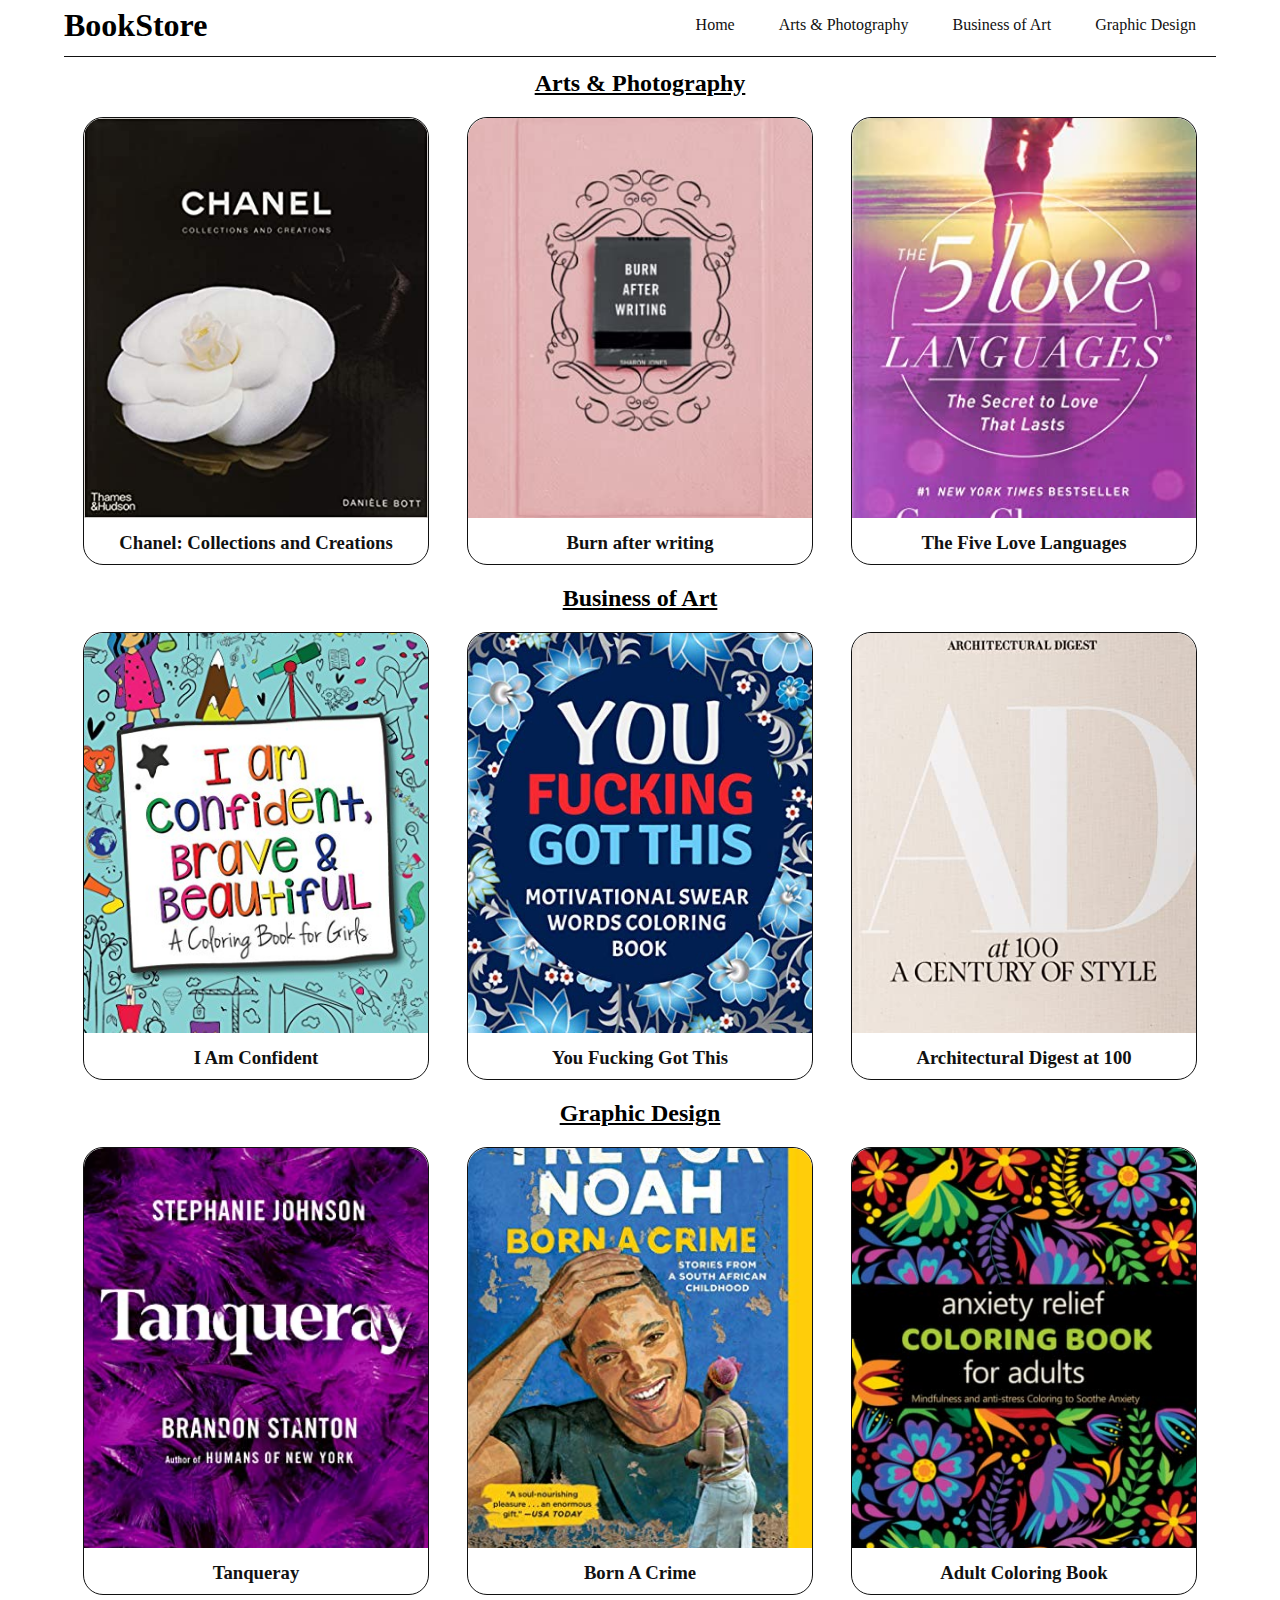
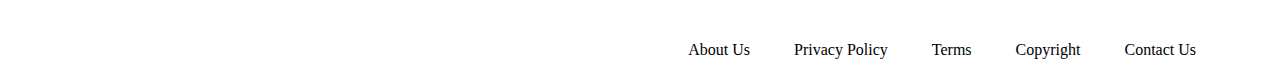
<file: index.html>
<!DOCTYPE html>
<html lang="en">
<head>
    <meta charset="UTF-8">
    <meta http-equiv="X-UA-Compatible" content="IE=edge">
    <meta name="viewport" content="width=device-width, initial-scale=1.0">
    <title>Book Store</title>
    <link rel="stylesheet" href="css/main.css">
    <link rel="icon" type="image/x-icon" href="/images/icon.jpg">
</head>
<body>
    <header>
        <div class="container">
            <h1>BookStore</h1>
            <nav>
                <ul>
                    <li><a href="index.html">Home</a></li>
                    <li><a href="category.html">Arts & Photography</a></li>
                    <li><a href="category.html">Business of Art</a></li>
                    <li><a href="category.html">Graphic Design</a></li>                    
                </ul>
            </nav>
        </div>
    </header>
    <main>
        <div class="container">
            <a href="category.html"><h2>Arts & Photography</h2></a>
            <div class="list-book">
                <div class="box-book">
                    <a href="book-detail.html">
                        <img src="images/img-1.jpg" alt="Chanel: Collections and Creations">
                        <h3>Chanel: Collections and Creations</h3>
                    </a>
                </div>
                <div class="box-book">
                    <a href="book-detail.html">
                        <img src="images/img-2.jpg" alt="Burn after writing">
                        <h3>Burn after writing</h3>
                    </a>
                </div>
                <div class="box-book">
                    <a href="book-detail.html">
                        <img src="images/img-3.jpg" alt="The Five Love Languages">
                        <h3>The Five Love Languages</h3>
                    </a>
                </div>
            </div>
            <a href="category.html"><h2>Business of Art</h2></a>
            <div class="list-book">
                <div class="box-book">
                    <a href="book-detail.html">
                        <img src="images/img-4.jpg" alt="I Am Confident">
                        <h3>I Am Confident</h3>
                    </a>
                </div>
                <div class="box-book">
                    <a href="book-detail.html">
                        <img src="images/img-5.jpg" alt="You Fucking Got This">
                        <h3>You Fucking Got This</h3>
                    </a>
                </div>
                <div class="box-book">
                    <a href="book-detail.html">
                        <img src="images/img-6.jpg" alt="Architectural Digest at 100">
                        <h3>Architectural Digest at 100</h3>
                    </a>
                </div>
            </div>
            <a href="category.html"><h2>Graphic Design</h2></a>
            <div class="list-book">
                <div class="box-book">
                    <a href="book-detail.html">
                        <img src="images/img-7.jpg" alt="Tanqueray">
                        <h3>Tanqueray</h3>
                    </a>
                </div>
                <div class="box-book">
                    <a href="book-detail.html">
                        <img src="images/img-8.jpg" alt="Born A Crime">
                        <h3>Born A Crime</h3>
                    </a>
                </div>
                <div class="box-book">
                    <a href="book-detail.html">
                        <img src="images/img-9.jpg" alt="Adult Coloring Book">
                        <h3>Adult Coloring Book</h3>
                    </a>
                </div>
            </div>
        </div>
    </main>
    <footer>
        <div class="container">
            <nav>
                <ul>
                    <li><a href="#">About Us</a></li>
                    <li><a href="#">Privacy Policy</a></li>
                    <li><a href="#">Terms</a></li>
                    <li><a href="#">Copyright</a></li>
                    <li><a href="contact.html">Contact Us</a></li>
                </ul>
            </nav>
        </div>
    </footer>
</body>
</html>
</file>
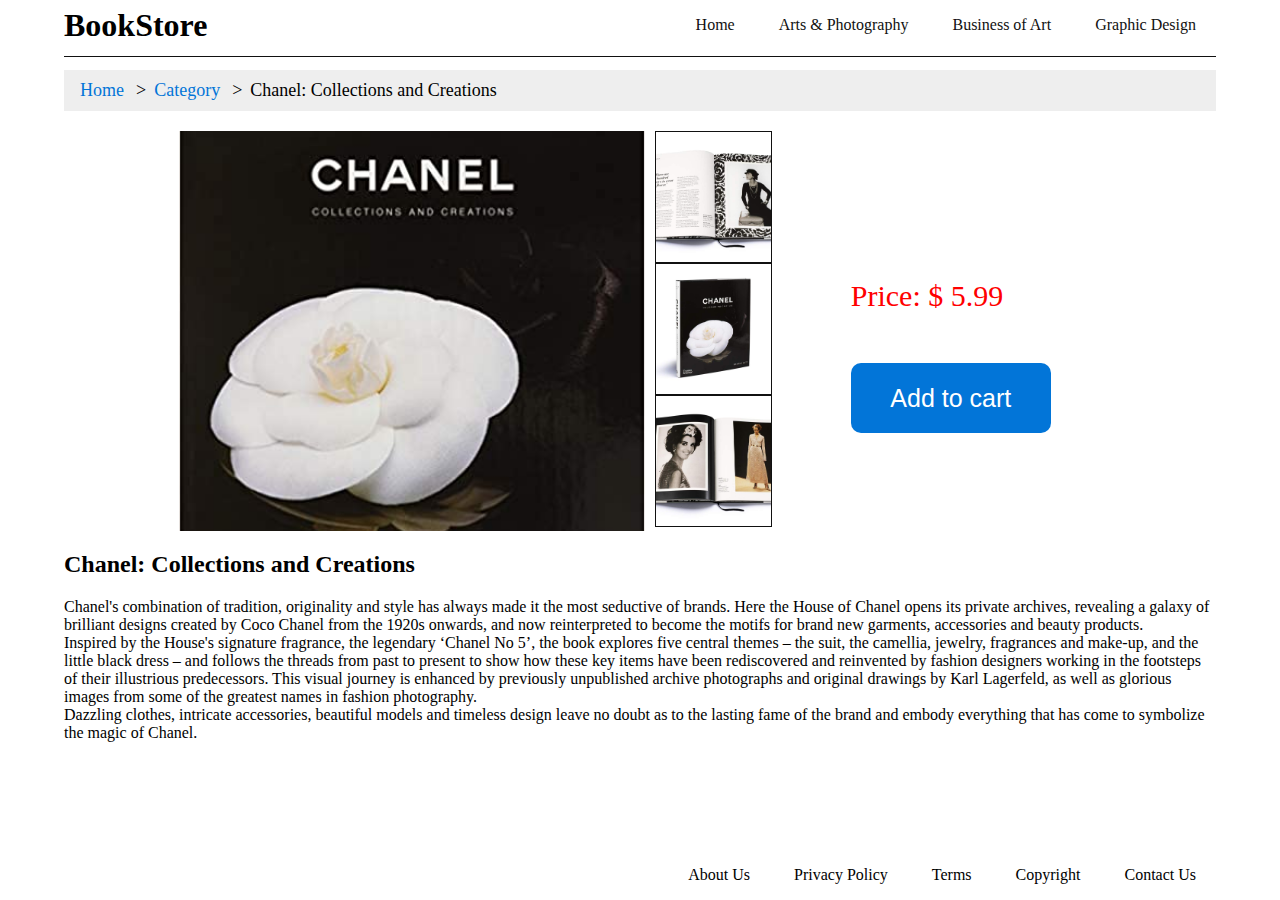
<file: book-detail.html>
<!DOCTYPE html>
<html lang="en">
<head>
    <meta charset="UTF-8">
    <meta http-equiv="X-UA-Compatible" content="IE=edge">
    <meta name="viewport" content="width=device-width, initial-scale=1.0">
    <title>Book Store</title>
    <link rel="stylesheet" href="css/detail.css">
    <link rel="icon" type="image/x-icon" href="/images/icon.jpg">
</head>
<body>
    <header>
        <div class="container">
            <h1>BookStore</h1>
            <nav>
                <ul>
                    <li><a href="index.html">Home</a></li>
                    <li><a href="category.html">Arts & Photography</a></li>
                    <li><a href="category.html">Business of Art</a></li>
                    <li><a href="category.html">Graphic Design</a></li>                    
                </ul>
            </nav>
        </div>
    </header>
    <main>
        <div class="container">
            <ul class="breadcrumb">
                <li><a href="index.html">Home</a></li>
                <li><a href="category.html">Category</a></li>
                <li>Chanel: Collections and Creations</li>
            </ul>
            <div class="detail-book">
                <div class="img-area">
                    <div class="img-list">
                        <img src="images/img-1.jpg" alt="Chanel: Collections and Creations">
                        <div class="small-img">
                            <img src="images/img-1-1.jpg" alt="Chanel: Collections and Creations">
                            <img src="images/img-1-2.jpg" alt="Chanel: Collections and Creations">
                            <img src="images/img-1-3.jpg" alt="Chanel: Collections and Creations">
                        </div>
                    </div>
                    <div class="price-and-button">
                        <p class="price">Price: $ 5.99</p>
                        <button>Add to cart</button>
                    </div>
                </div>
                <h2>Chanel: Collections and Creations</h2>
                <div class="book-des">
                    <p>Chanel's combination of tradition, originality and style has always made it the most seductive of brands. Here the House of Chanel opens its private archives, revealing a galaxy of brilliant designs created by Coco Chanel from the 1920s onwards, and now reinterpreted to become the motifs for brand new garments, accessories and beauty products.</p>
                    <p>Inspired by the House's signature fragrance, the legendary ‘Chanel No 5’, the book explores five central themes – the suit, the camellia, jewelry, fragrances and make-up, and the little black dress – and follows the threads from past to present to show how these key items have been rediscovered and reinvented by fashion designers working in the footsteps of their illustrious predecessors. This visual journey is enhanced by previously unpublished archive photographs and original drawings by Karl Lagerfeld, as well as glorious images from some of the greatest names in fashion photography.</p>
                    <p>Dazzling clothes, intricate accessories, beautiful models and timeless design leave no doubt as to the lasting fame of the brand and embody everything that has come to symbolize the magic of Chanel.</p>
                </div>                
            </div>
        </div>
    </main>
    <footer>
        <div class="container">
            <nav>
                <ul>
                    <li><a href="#">About Us</a></li>
                    <li><a href="#">Privacy Policy</a></li>
                    <li><a href="#">Terms</a></li>
                    <li><a href="#">Copyright</a></li>
                    <li><a href="contact.html">Contact Us</a></li>
                </ul>
            </nav>
        </div>
    </footer>
</body>
</html>
</file>
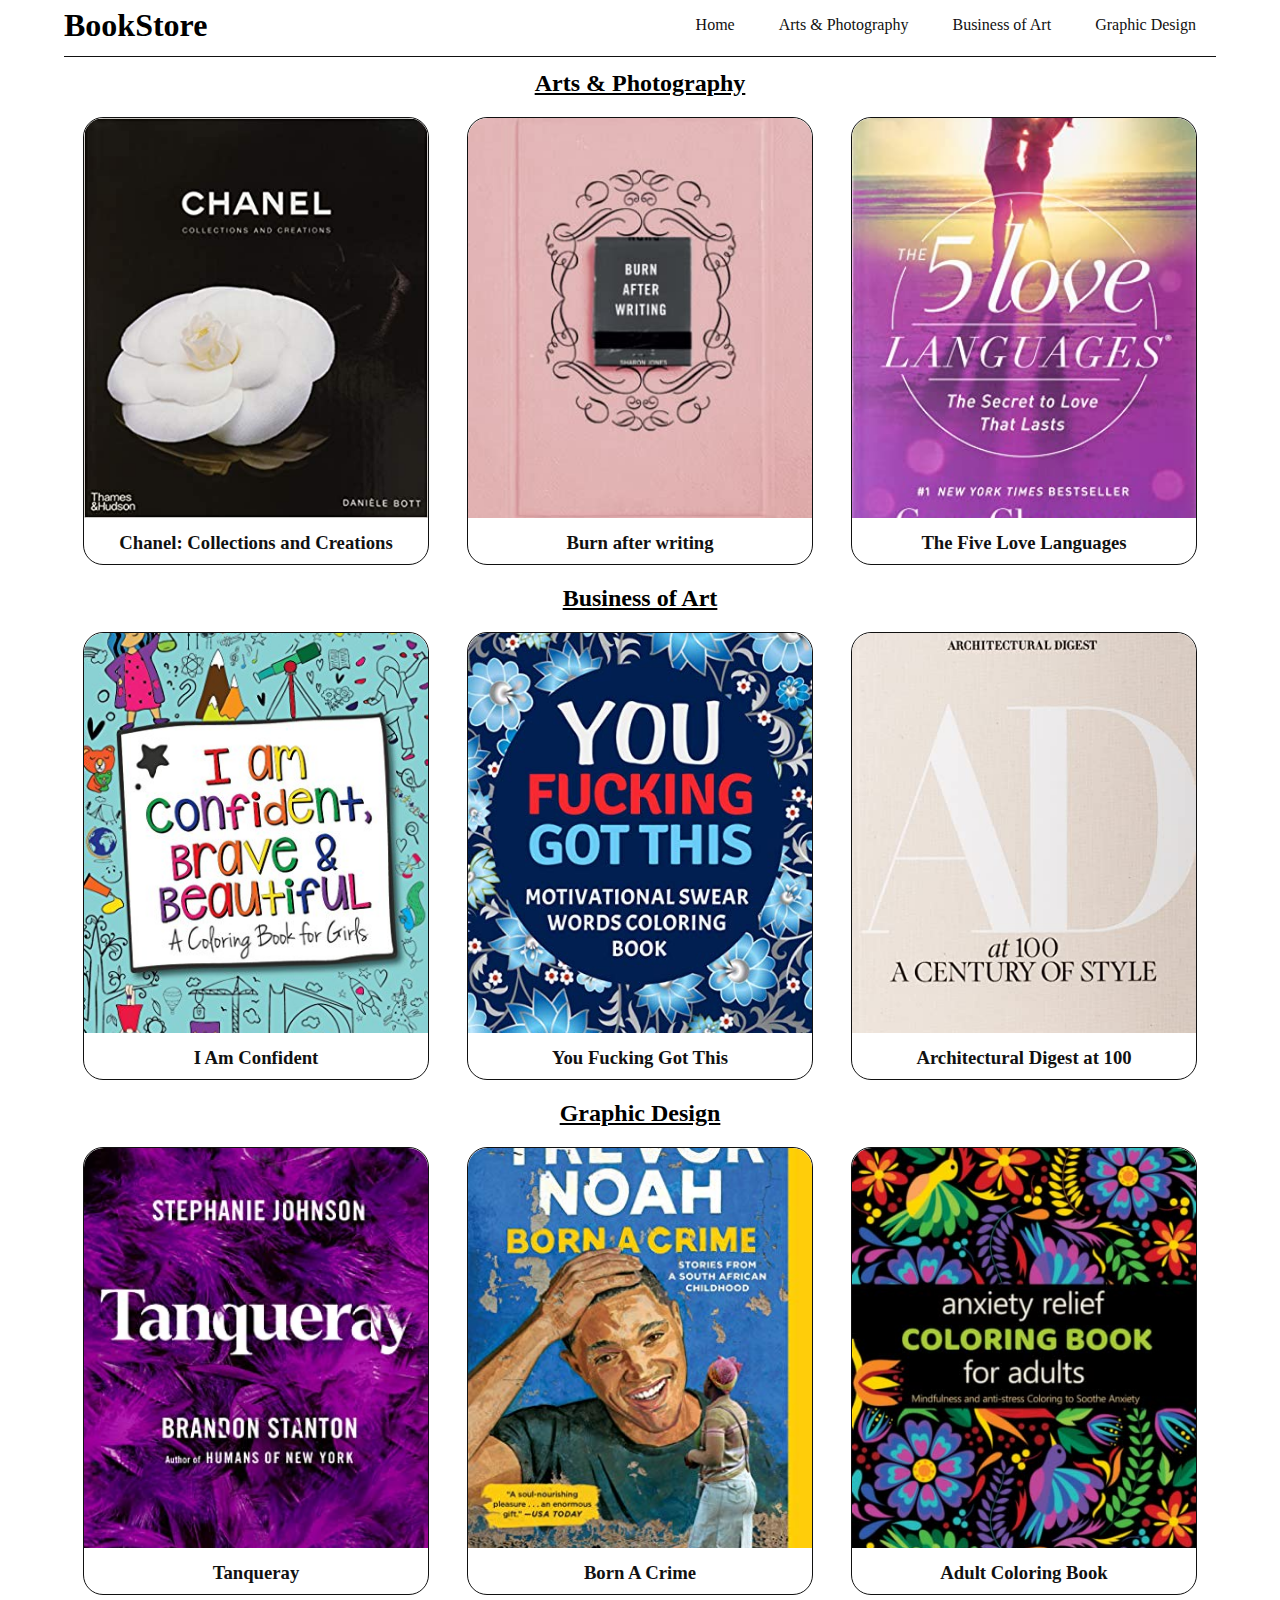
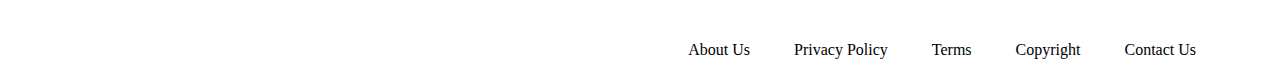
<file: category.html>
<!DOCTYPE html>
<html lang="en">
<head>
    <meta charset="UTF-8">
    <meta http-equiv="X-UA-Compatible" content="IE=edge">
    <meta name="viewport" content="width=device-width, initial-scale=1.0">
    <title>Book Store</title>
    <link rel="stylesheet" href="css/main.css">
    <link rel="icon" type="image/x-icon" href="/images/icon.jpg">
</head>
<body>
    <header>
        <div class="container">
            <h1>BookStore</h1>
            <nav>
                <ul>
                    <li><a href="index.html">Home</a></li>
                    <li><a href="category.html">Arts & Photography</a></li>
                    <li><a href="category.html">Business of Art</a></li>
                    <li><a href="category.html">Graphic Design</a></li>                    
                </ul>
            </nav>
        </div>
    </header>
    <main>
        <div class="container">
            <a href="#"><h2>Arts & Photography</h2></a>
            <div class="list-book">
                <div class="box-book">
                    <a href="book-detail.html">
                        <img src="images/img-1.jpg" alt="Chanel: Collections and Creations">
                        <h3>Chanel: Collections and Creations</h3>
                    </a>
                </div>
                <div class="box-book">
                    <a href="book-detail.html">
                        <img src="images/img-2.jpg" alt="Burn after writing">
                        <h3>Burn after writing</h3>
                    </a>
                </div>
                <div class="box-book">
                    <a href="book-detail.html">
                        <img src="images/img-3.jpg" alt="The Five Love Languages">
                        <h3>The Five Love Languages</h3>
                    </a>
                </div>
            </div>
            <a href="#"><h2>Business of Art</h2></a>
            <div class="list-book">
                <div class="box-book">
                    <a href="book-detail.html">
                        <img src="images/img-4.jpg" alt="I Am Confident">
                        <h3>I Am Confident</h3>
                    </a>
                </div>
                <div class="box-book">
                    <a href="book-detail.html">
                        <img src="images/img-5.jpg" alt="You Fucking Got This">
                        <h3>You Fucking Got This</h3>
                    </a>
                </div>
                <div class="box-book">
                    <a href="book-detail.html">
                        <img src="images/img-6.jpg" alt="Architectural Digest at 100">
                        <h3>Architectural Digest at 100</h3>
                    </a>
                </div>
            </div>
            <a href="#"><h2>Graphic Design</h2></a>
            <div class="list-book">
                <div class="box-book">
                    <a href="book-detail.html">
                        <img src="images/img-7.jpg" alt="Tanqueray">
                        <h3>Tanqueray</h3>
                    </a>
                </div>
                <div class="box-book">
                    <a href="book-detail.html">
                        <img src="images/img-8.jpg" alt="Born A Crime">
                        <h3>Born A Crime</h3>
                    </a>
                </div>
                <div class="box-book">
                    <a href="book-detail.html">
                        <img src="images/img-9.jpg" alt="Adult Coloring Book">
                        <h3>Adult Coloring Book</h3>
                    </a>
                </div>
            </div>
        </div>
    </main>
    <footer>
        <div class="container">
            <nav>
                <ul>
                    <li><a href="#">About Us</a></li>
                    <li><a href="#">Privacy Policy</a></li>
                    <li><a href="#">Terms</a></li>
                    <li><a href="#">Copyright</a></li>
                    <li><a href="contact.html">Contact Us</a></li>
                </ul>
            </nav>
        </div>
    </footer>
</body>
</html>
</file>
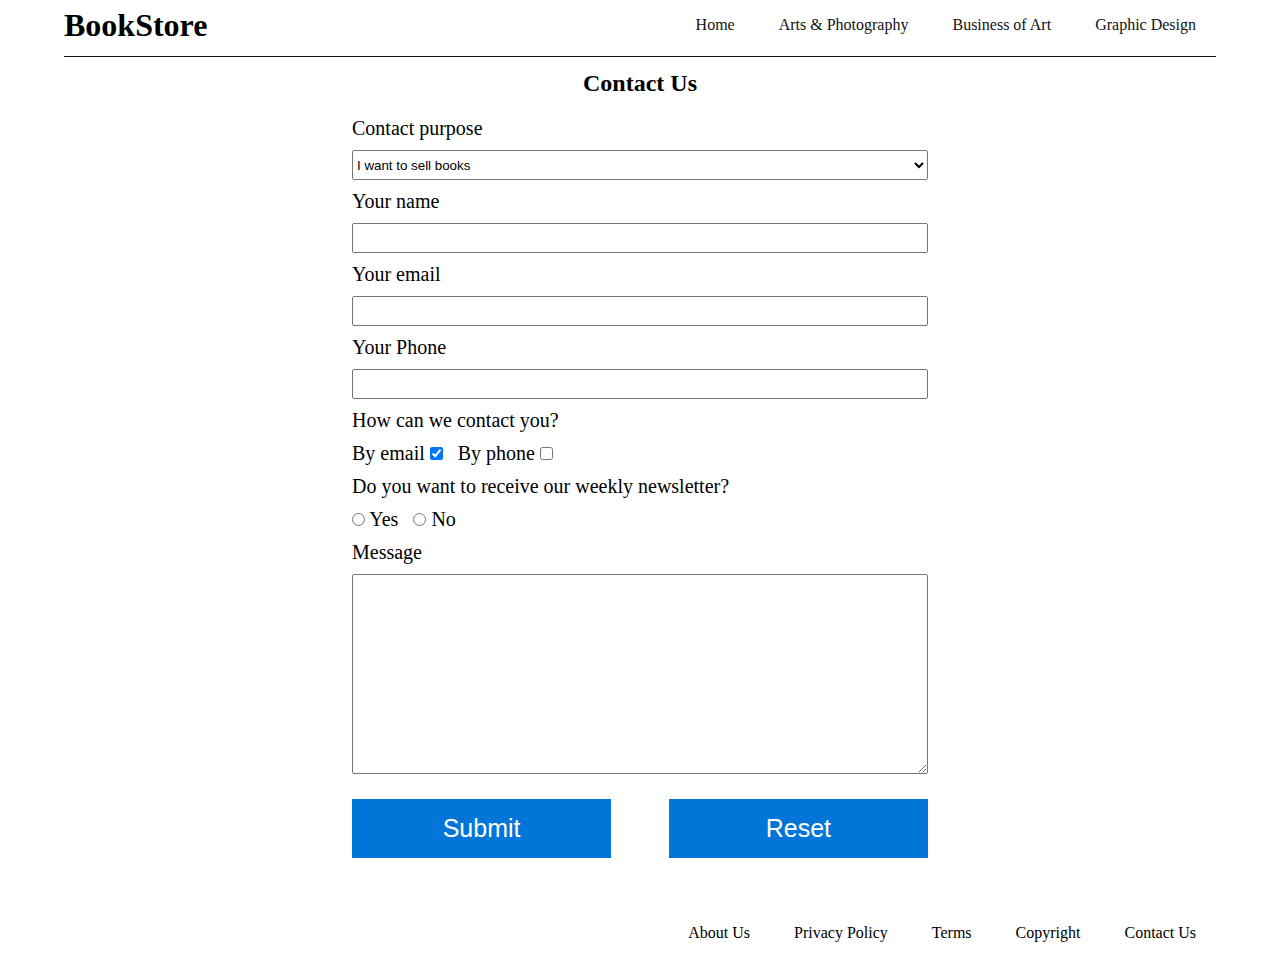
<file: contact.html>
<!DOCTYPE html>
<html lang="en">
<head>
    <meta charset="UTF-8">
    <meta http-equiv="X-UA-Compatible" content="IE=edge">
    <meta name="viewport" content="width=device-width, initial-scale=1.0">
    <title>Book Store</title>
    <link rel="stylesheet" href="css/contact.css">
    <link rel="icon" type="image/x-icon" href="/images/icon.jpg">
</head>
<body>
    <header>
        <div class="container">
            <h1>BookStore</h1>
            <nav>
                <ul>
                    <li><a href="index.html">Home</a></li>
                    <li><a href="category.html">Arts & Photography</a></li>
                    <li><a href="category.html">Business of Art</a></li>
                    <li><a href="category.html">Graphic Design</a></li>                  
                </ul>
            </nav>
        </div>
    </header>
    <main>
        <div class="container">
            <h2>Contact Us</h2>
            <form action="#">
                <label for="purpose">Contact purpose</label>
                <select name="purpose" id="purpose" class="full">
                    <option value="sell">I want to sell books</option>
                    <option value="buy">I want to buy books</option>
                </select>
                <label for="name">Your name</label>
                <input type="text" name="name" id="name" class="full">
                <label for="email">Your email</label>
                <input type="email" name="email" id="email" class="full">
                <label for="phone">Your Phone</label>
                <input type="phone" name="phone" id="phone" class="full">
                <label for="contact">How can we contact you?</label>
                <label for="byemail" class="inline">By email
                    <input type="checkbox" name="contact" value="byemail" checked="checked" id="byemail">
                </label>
                <label for="byphone" class="inline" style="margin-left: 10px;">By phone
                    <input type="checkbox" name="contact" value="byphone" id="byphone">
                </label>
                <label for="newsletter">Do you want to receive our weekly newsletter?</label>
                <input type="radio" id="yes" name="newsletter" value="yes">
                <label for="yes" class="inline">Yes</label>
                <input type="radio" id="no" name="newsletter" value="no" style="margin-left: 10px;">
                <label for="no" class="inline">No</label>
                <label for="message">Message</label>
                <textarea name="message" id="message"></textarea>
                <div class="flex-btn">
                    <button type="submit">Submit</button>
                    <button>Reset</button>
                </div>
            </form>
        </div>
    </main>
    <footer>
        <div class="container">
            <nav>
                <ul>
                    <li><a href="#">About Us</a></li>
                    <li><a href="#">Privacy Policy</a></li>
                    <li><a href="#">Terms</a></li>
                    <li><a href="#">Copyright</a></li>
                    <li><a href="contact.html">Contact Us</a></li>
                </ul>
            </nav>
        </div>
    </footer>
</body>
</html>
</file>
<file: css/main.css>
* {
    margin: 0;
    padding: 0;
    box-sizing: border-box;
}
.container {
    width: 90%;
    max-width: 1200px;
    margin: 0 auto;
}
header {
    height: 50px;
    line-height: 50px;
}
header .container {
    border-bottom: 1px solid #111111;
}
header h1 {
    display: inline;
}
header nav {
    display: inline;
    float: right;
}
header nav ul {
    display: inline;
}
header nav ul li {
    display: inline;
    color: #111111;
}
header nav ul li a{
    text-decoration: none;
    color: #111111;
    padding: 10px 20px;
}
main {
    margin-bottom: 30px;
    min-height: calc(100vh - 150px); 
}
main h2 {
    text-align: center;
    margin: 20px 0;
    color: black;
    text-decoration: underline;
}
main a {
    text-decoration: none;
    color: #111111;
}
main .list-book {
    display: flex;
    justify-content: space-around;
    flex-wrap: wrap;
}
main .list-book .box-book {
    width: 30%;
    border: 1px solid #111111;
    border-radius: 20px;
}
main .list-book .box-book img{
    width: 100%;
    height: 400px;
    object-fit: cover;
    border-top-left-radius: 20px;
    border-top-right-radius: 20px;
}
main .list-book .box-book h3{
    padding: 10px;
    text-align: center;
}
footer {
    height: 50px;
    line-height: 50px;
}
footer nav {
    float: right;
}
footer nav ul li {
    display: inline;
    padding: 0 20px;
}
footer nav ul li a {
    text-decoration: none;
    color: black;
}

@media screen and (max-width: 960px) {
    header {
        height: auto;
        line-height: auto;
    }
    header .container {
        border-bottom: none;
    }
    header h1 {
        display: block;
    }
    header nav {
        display: block;
        float: none;
        border-top: 1px solid #111111;
        border-bottom: 1px solid #111111;
    }
    header nav ul {
        display: inline;
    }
    header nav ul li {
        display: inline;
        color: #111111;
    }
}
@media screen and (max-width: 600px) {
    header {
        height: auto;
        line-height: auto;
    }
    header .container {
        border-bottom: none;
    }
    header h1 {
        display: block;
        text-align: center;
    }
    header nav {
        display: block;
        float: none;
        text-align: center;
        border-top: 1px solid #111111;
        border-bottom: 1px solid #111111;

    }
    header nav ul {
        display: block;
        width: 100%;
    }
    header nav ul li {
        display: block;
        color: #111111;
        width: 100%;
    }
    header nav ul li a{
        width: 100%;
    }
    main .list-book .box-book {
        width: 100%;
        margin: 20px 0;
    }
    footer nav {
        float: none;
        text-align: center;
    }
    footer nav ul li {
        padding: 0 5px;
    }
}
</file>
<file: css/detail.css>
* {
    margin: 0;
    padding: 0;
    box-sizing: border-box;
}
.container {
    width: 90%;
    max-width: 1200px;
    margin: 0 auto;
}
header {
    height: 50px;
    line-height: 50px;
}
header .container {
    border-bottom: 1px solid #111111;
}
header h1 {
    display: inline;
}
header nav {
    display: inline;
    float: right;
}
header nav ul {
    display: inline;
}
header nav ul li {
    display: inline;
    color: #111111;
}
header nav ul li a{
    text-decoration: none;
    color: #111111;
    padding: 10px 20px;
}
main {
    margin-bottom: 30px;
    min-height: calc(100vh - 150px); 
}
main ul.breadcrumb {
    margin: 20px 0;
    padding: 10px 16px;
    list-style: none;
    background-color: #eee;
}
main ul.breadcrumb li {
    display: inline;
    font-size: 18px;
}
main ul.breadcrumb li+li:before {
    padding: 8px;
    color: black;
    content: ">";
}
main ul.breadcrumb li a {
    color: #0275d8;
    text-decoration: none;
}
main ul.breadcrumb li a:hover {
    color: #01447e;
    text-decoration: underline;
}
main .detail-book .img-area {
    display: flex;
    max-height: 400px;
    margin: 0 auto;
    width: 80%;
    align-items: center;
}
main .detail-book .img-area .img-list{
    display: flex;
    height: 400px;
    width: 100%;
}
main .detail-book .img-area .img-list img {
    width: 75%;
    object-fit: cover;
}
main .detail-book .img-area .img-list .small-img {
    width: 25%;
}
main .detail-book .img-area .img-list .small-img img{
    height: 33%;
    display: block;
    margin: 0 10px;
    object-fit: cover;
    border: 1px solid #111111;
}
main .detail-book .img-area .price-and-button{
    width: 30%;
}
main .detail-book .img-area .price-and-button {
    margin: 0 50px;
}
main .detail-book .img-area .price-and-button p {
    font-size: 30px;
    color: red;
    padding: 50px 0;
}
main .detail-book .img-area .price-and-button button{
    width: 200px;
    height: 70px;
    background-color: #0275d8;
    color: white;
    border-radius: 10px;
    border: none;
    font-size: 25px;
    cursor: pointer;
}
main .detail-book h2 {
    margin: 20px 0;
}
footer {
    height: 50px;
    line-height: 50px;
}
footer nav {
    float: right;
}
footer nav ul li {
    display: inline;
    padding: 0 20px;
}
footer nav ul li a {
    text-decoration: none;
    color: black;
}
@media screen and (max-width: 960px) {
    header {
        height: auto;
        line-height: auto;
    }
    header .container {
        border-bottom: none;
    }
    header h1 {
        display: block;
    }
    header nav {
        display: block;
        float: none;
        border-top: 1px solid #111111;
        border-bottom: 1px solid #111111;
    }
    header nav ul {
        display: inline;
    }
    header nav ul li {
        display: inline;
        color: #111111;
    }
    main .detail-book .img-area {
        display: flex;
        height: 350px;
        margin: 0 auto;
        width: 100%;
        align-items: center;
    }
    main .detail-book .img-area .img-list{
        display: flex;
        height: 300px;
        width: 70%;
    }
    main .detail-book .img-area .img-list .small-img img{
        height: 33.3%;
        display: block;
        margin: 0 10px;
    }
    main .detail-book .img-area .price-and-button{
        width: 30%;
    }
    main .detail-book .img-area .price-and-button {
        margin: 0;
    }
    main .detail-book .img-area .price-and-button p {
        font-size: 30px;
        color: red;
        padding: 50px 0;
    }
    main .detail-book .img-area .price-and-button button{
        width: 150px;
        height: 70px;
        background-color: #0275d8;
        color: white;
        border-radius: 10px;
        border: none;
        font-size: 20px;
        cursor: pointer;
    }
}
@media screen and (max-width: 600px) {
    header {
        height: auto;
        line-height: auto;
    }
    header .container {
        border-bottom: none;
    }
    header h1 {
        display: block;
        text-align: center;
    }
    header nav {
        display: block;
        float: none;
        text-align: center;
        border-top: 1px solid #111111;
        border-bottom: 1px solid #111111;

    }
    header nav ul {
        display: block;
        width: 100%;
    }
    header nav ul li {
        display: block;
        color: #111111;
        width: 100%;
    }
    header nav ul li a{
        width: 100%;
    }
    main .detail-book .img-area {
        display: flex;
        height: auto;
        margin: 0 auto;
        width: 80%;
        align-items: center;
        flex-wrap: wrap;
    }
    main .detail-book .img-area .img-list{
        display: flex;
        width: 100%;
    }
    main .detail-book .img-area .img-list{
        height: 300px;
    }
    main .detail-book .img-area .img-list .small-img img{
        height: 33.3%;
        display: block;
        margin: 0 10px;
    }
    main .detail-book .img-area .price-and-button {
        width: 100%;
        margin: 0 0px;
        text-align: center;
    }
    main .detail-book .img-area .price-and-button p {
        font-size: 30px;
        color: red;
        padding: 0;
        margin: 10px 0;
    }
    main .detail-book h2{
        padding-top: 20px;
    }
    footer nav {
        float: none;
        text-align: center;
    }
    footer nav ul li {
        padding: 0 5px;
    }
}
</file>
<file: css/contact.css>
* {
    margin: 0;
    padding: 0;
    box-sizing: border-box;
}
.container {
    width: 90%;
    max-width: 1200px;
    margin: 0 auto;
}
header {
    height: 50px;
    line-height: 50px;
}
header .container {
    border-bottom: 1px solid #111111;
}
header h1 {
    display: inline;
}
header nav {
    display: inline;
    float: right;
}
header nav ul {
    display: inline;
}
header nav ul li {
    display: inline;
    color: #111111;
}
header nav ul li a{
    text-decoration: none;
    color: #111111;
    padding: 10px 20px;
}
header nav ul li.active a {
    background-color: #111111;
    color: white;
}
main {
    margin-bottom: 30px;
    min-height: calc(100vh - 150px); 
}
main h2 {
    text-align: center;
    margin: 20px 0;
    color: black;
}
main form {
    width: 50%;
    margin: 0 auto;
    font-size: 20px;
}
main form label{
    display: block;
    margin: 10px 0;
}
main form .full {
    width: 100%;
    height: 30px;
}
main form .inline {
    display: inline;
}
main form .flex-btn {
    display: flex;
    justify-content: space-between;
}
main form button {
    margin: 20px 0;
    padding: 15px 0;
    font-size: 25px;
    width: 45%;
    background-color: #0275d8;
    border: none;
    color: white;
    cursor: pointer;
}
main form textarea{
    width: 100%;
    height: 200px;
}
footer {
    height: 50px;
    line-height: 50px;
}
footer nav {
    float: right;
}
footer nav ul li {
    display: inline;
    padding: 0 20px;
}
footer nav ul li a {
    text-decoration: none;
    color: black;
}
@media screen and (max-width: 960px) {
    header {
        height: auto;
        line-height: auto;
    }
    header .container {
        border-bottom: none;
    }
    header h1 {
        display: block;
    }
    header nav {
        display: block;
        float: none;
        border-top: 1px solid #111111;
        border-bottom: 1px solid #111111;
    }
    header nav ul {
        display: inline;
    }
    header nav ul li {
        display: inline;
        color: #111111;
    }
    main form {
        width: 75%;
    }
}
@media screen and (max-width: 600px) {
    header {
        height: auto;
        line-height: auto;
    }
    header .container {
        border-bottom: none;
    }
    header h1 {
        display: block;
        text-align: center;
    }
    header nav {
        display: block;
        float: none;
        text-align: center;
        border-top: 1px solid #111111;
        border-bottom: 1px solid #111111;
    }
    header nav ul {
        display: block;
        width: 100%;
    }
    header nav ul li {
        display: block;
        color: #111111;
        width: 100%;
    }
    header nav ul li a{
        width: 100%;
    }
    main form {
        width: 100%;
    }
    footer nav {
        float: none;
        text-align: center;
    }
    footer nav ul li {
        padding: 0 5px;
    }
}
</file>
